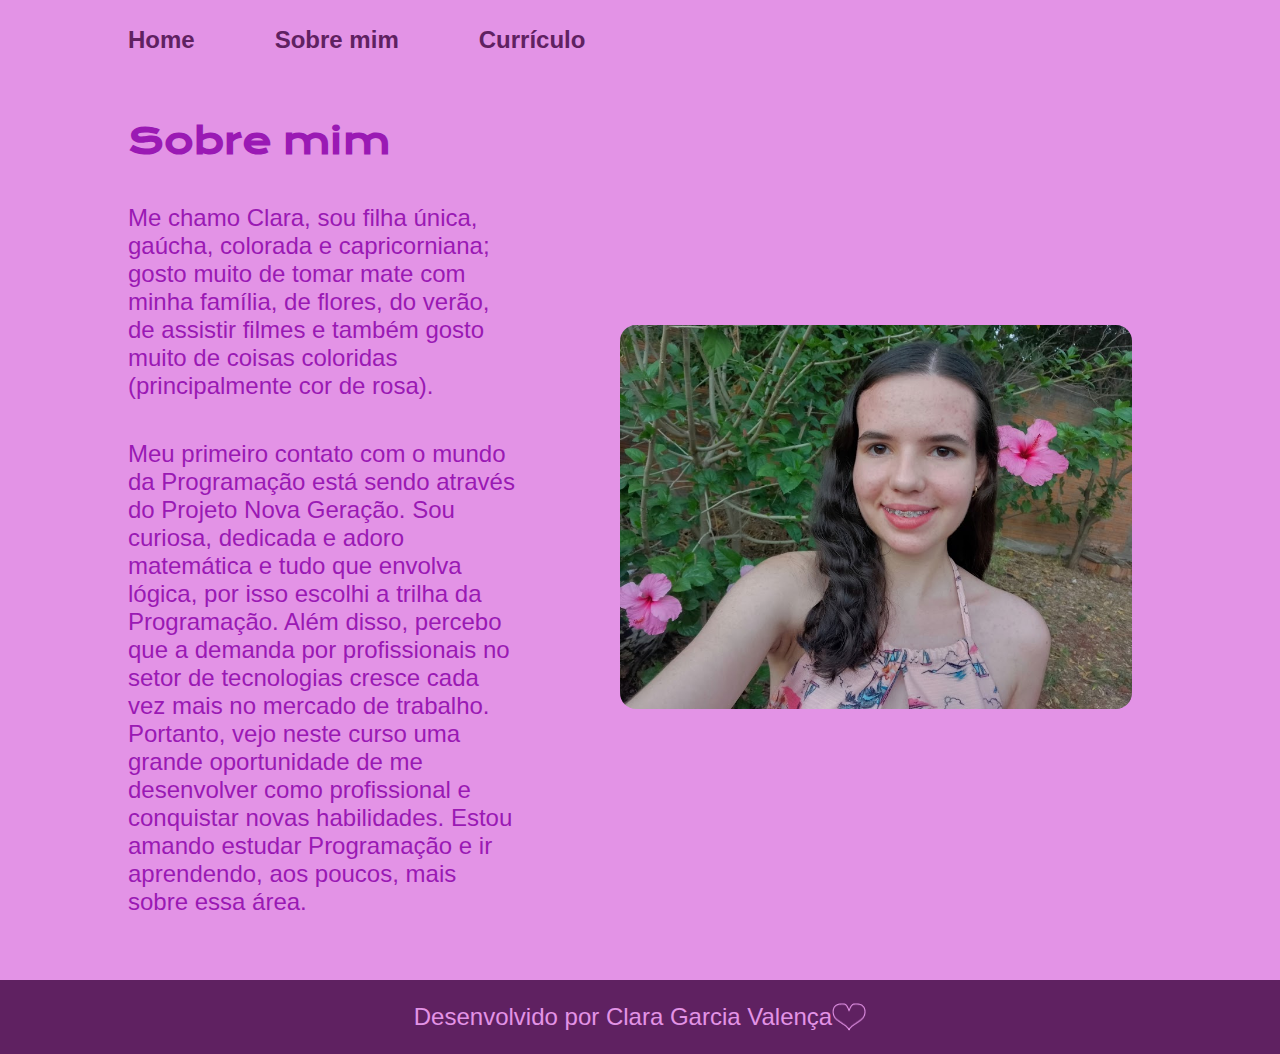
<file: about.html>
<!DOCTYPE html>
<html lang="pt-br">
<head>
    <meta charset="UTF-8">
    <meta http-equiv="X-UA-Compatible" content="IE=edge">
    <meta name="viewport" content="width=device-width, initial-scale=1.0">
    <title>Sobre mim</title>
    <link rel="stylesheet" href="./styles/style.css">
</head>
<body>
  <header class="cabecalho">
        <nav class="cabecalho__menu">
            <a class="cabecalho__menu__link" href="index.html">Home</a>
            <a class="cabecalho__menu__link" href="about.html">Sobre mim</a>
            <a class="cabecalho__menu__link" href="curriculo.html">Currículo</a>
        </nav>
  </header>

  <main class="apresentacao">
    <section class="apresentacao__conteudo">
        <h1 class="apresentacao__conteudo__titulo">Sobre mim</h1>
        <p class="apresentacao__conteudo__texto">Me chamo Clara, sou filha única, gaúcha, colorada e capricorniana; gosto muito de tomar mate com minha família, de flores, do verão, de assistir filmes e também gosto muito de coisas coloridas (principalmente cor de rosa).</p>
        <p class="apresentacao__conteudo__texto">Meu primeiro contato com o mundo da Programação está sendo através do Projeto Nova Geração. Sou curiosa, dedicada e adoro matemática e tudo que envolva lógica, por isso escolhi a trilha da Programação. Além disso, percebo que a demanda por profissionais no setor de tecnologias cresce cada vez mais no mercado de trabalho. Portanto, vejo neste curso uma grande oportunidade de me desenvolver como profissional e conquistar novas habilidades. Estou amando estudar Programação e ir aprendendo, aos poucos, mais sobre essa área.</p>
    </section>
    <img src="./assets/Clara.jpg" class="imagem__curriculo">
  </main>

  <footer class="rodape">
    <p>Desenvolvido por Clara Garcia Valença</p>
    <img src="./assets/coração.png">
  </footer>   
</body>
</html>
</file>
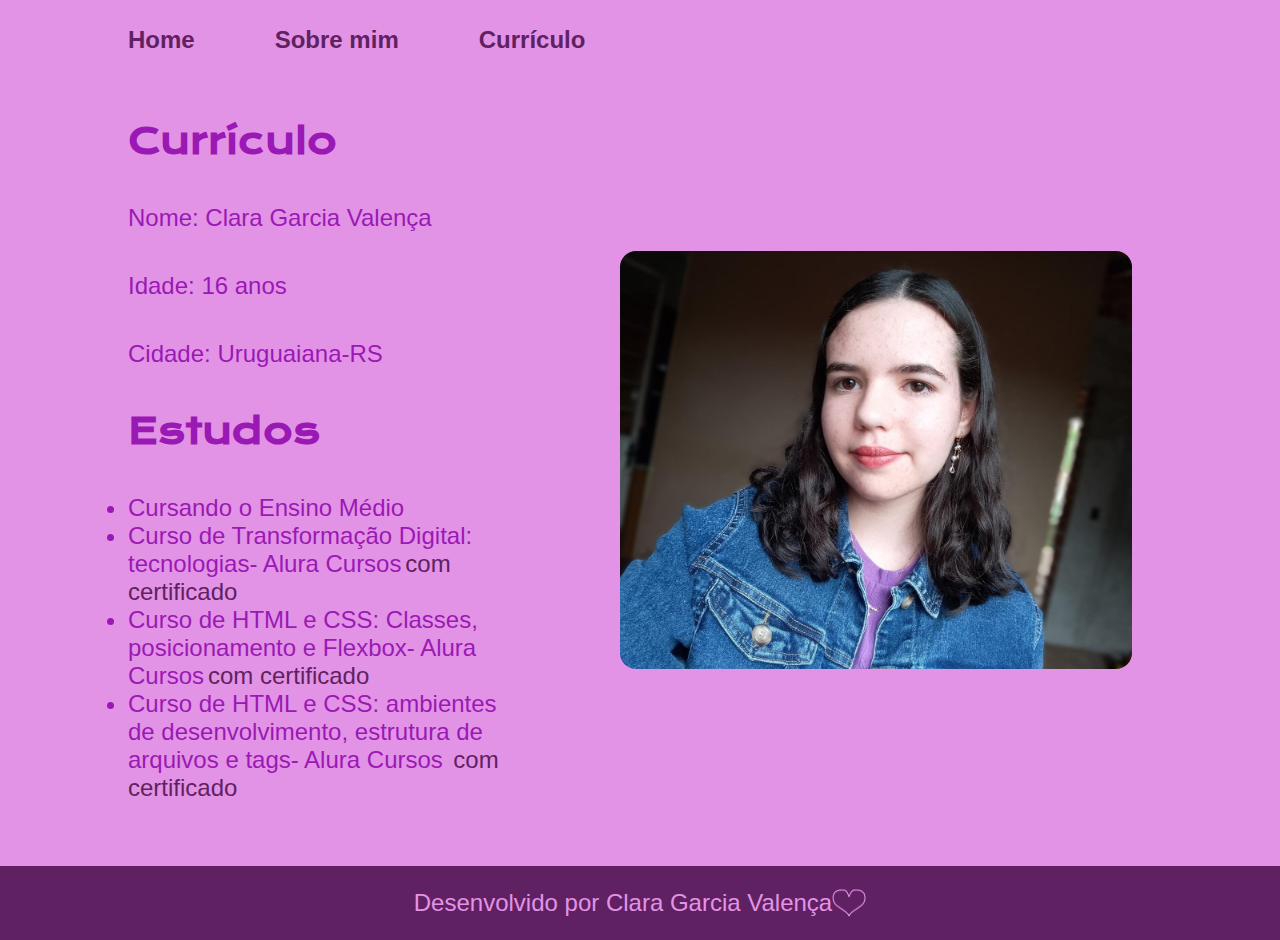
<file: curriculo.html>
<!DOCTYPE html>
<html lang="pt-br">
<head>
    <meta charset="UTF-8">
    <meta http-equiv="X-UA-Compatible" content="IE=edge">
    <meta name="viewport" content="width=device-width, initial-scale=1.0">
    <title>Currículo</title>
    <link rel="stylesheet" href="./styles/style.css">
</head>
<body>
    <header class="cabecalho">
        <nav class="cabecalho__menu">
            <a class="cabecalho__menu__link" href="index.html">Home</a>
            <a class="cabecalho__menu__link" href="about.html">Sobre mim</a>
            <a class="cabecalho__menu__link" href="curriculo.html">Currículo</a>
        </nav>
    </header>

    <main class="apresentacao">
        <section class="apresentacao__conteudo">
            <h1 class="apresentacao__conteudo__titulo">Currículo</h1>
            <p class="apresentacao__conteudo__texto">Nome: Clara Garcia Valença</p>
            <p class="apresentacao__conteudo__texto">Idade: 16 anos</p>
            <p class="apresentacao__conteudo__texto">Cidade: Uruguaiana-RS</p>
            <h2 class="apresentacao__conteudo__titulo">Estudos</h2>
            <div class="apresentacao__conteudo__texto">
                <ul class="apresentacao__conteudo__texto">
                    <li>Cursando o Ensino Médio</li>
                    <li>Curso de Transformação Digital: tecnologias- Alura Cursos<a href="./Certificados/Clara Garcia Valença - Curso Transformação Digital_ tecnologias - Alura.pdf" class="certificado">com certificado</a> </li>
                    <li>Curso de HTML e CSS: Classes, posicionamento e Flexbox- Alura Cursos<a href="./Certificados/Clara Garcia Valença - Curso HTML e CSS_ Classes, posicionamento e Flexbox - Alura.pdf" class="certificado">com certificado</a></li>
                    <li>Curso de HTML e CSS: ambientes de desenvolvimento, estrutura de arquivos e tags- Alura Cursos <a href="./Certificados/Clara Garcia Valença - Curso HTML e CSS_ ambientes de desenvolvimento, estrutura de arquivos e tags - Alura.pdf" class="certificado">com certificado</a></li>
                </ul>
                </div>   
        </section>
        <img src="./assets/5db9edb0-7d7a-4ab2-8680-71f28e6f4bd2.jpg" alt="foto de Clara" class="imagem__curriculo">
    </main>
    <footer class="rodape">
        <p>Desenvolvido por Clara Garcia Valença</p>
        <img src="./assets/coração.png">
    </footer> 
</body>
</html>
</file>
<file: styles/style.css>
@import url('https://fonts.googleapis.com/css2?family= Krona+One & family= Montserrat:wght@400;600 & display=swap') ;

:root {
    --cor-primaria: #E393E6;
    --cor-secundaria: #9a19b4; 
    --cor-terciaria: #5F2161;
    --cor-hover: #c744cc;

    --fonte-primaria: 'Krona One', sans-serif;
    --font-secundaria: 'Montserrat', sans-serif;
}

* {
    margin: 0;
    padding: 0;
}

body {
    box-sizing: border-box;
    background-color: var(--cor-primaria); 
    color: var(--cor-secundaria);
}

.cabecalho {
    padding: 2% 0% 0% 10%;
}

.cabecalho__menu {
    display: flex;
    gap: 80px;
}

.cabecalho__menu__link {
    font-family: var(--font-secundaria);
    font-size: 1.5rem;
    font-weight: 600;
    color: var(--cor-terciaria);
    text-decoration: none;
}

.apresentacao {
    padding: 5% 10%;
    display: flex;
    align-items: center;
    justify-content: space-between;
    gap: 83px;
}

.apresentacao__conteudo {
    width: 50%;
    display: flex;
    flex-direction: column;
    gap: 40px;
}

.apresentacao__conteudo__titulo {
    font-size: 2.25rem;
    font-family: var(--fonte-primaria);
}

.titulo-destaque {
    color: var(--cor-terciaria);
}

.apresentacao__conteudo__texto {
    font-size: 1.5rem;
    font-family: var(--font-secundaria);
}

span:hover{
        color:var(--cor-terciaria);
    }

.apresentacao__links {
    display: flex;
    flex-direction: column;
    justify-content: space-between;
    align-items: center;
    gap: 32px;
}

.apresentacao__links__subtitulo {
    font-family: var(--fonte-primaria);
    font-weight: 400;
    font-size: 1.5rem;
}

.apresentacao__links__navegacao {
    display: flex;
    justify-content: center;
    align-items: center;
    gap: 16px;
    border: 3.5px solid var(--cor-terciaria);
    width: 60%;
    text-align: center;
    border-radius: 8px;
    font-size: 1.5rem;
    font-weight: 600;
    padding: 21.5px 0;
    text-decoration: none;
    color: var(--cor-secundaria);
    font-family: var(--font-secundaria);  
}

.apresentacao__links__navegacao:hover {
    background-color: var(--cor-hover);
    color: var(--cor-terciaria);
    padding: 3%;
}

.imagem {
    width: 50%;
    border-radius: 8px;
}

.rodape {
    padding: 23px;
    color: var(--cor-primaria);
    background-color: var(--cor-terciaria);
    text-align: center;
    font-family: var(--font-secundaria);
    font-weight: 400;
    font-size: 1.5rem;
    display: flex;
    flex-direction: row;
    justify-content: center;
}

.apresentacao__conteudo__texto a {
    text-decoration: none;
    color: var(--cor-terciaria);
    padding: 10% 1% 6% 1%;
}


.imagem__curriculo {
    width: 50%;
    margin:2%;
    border-radius: 16px;
}

.certificado:hover {
    font-size: 1.625rem;
}

@media (max-width: 1200px) {
    .cabecalho {
        padding:8%;
    }

    .cabecalho__menu {
        justify-content:center;
    }

    .apresentacao {
        flex-direction: column-reverse;
        padding: 5%;
    }

    .apresentacao__conteudo {
        width: auto;
    }

    .imagem__curriculo {
        width: 80%;
    }
}
</file>
